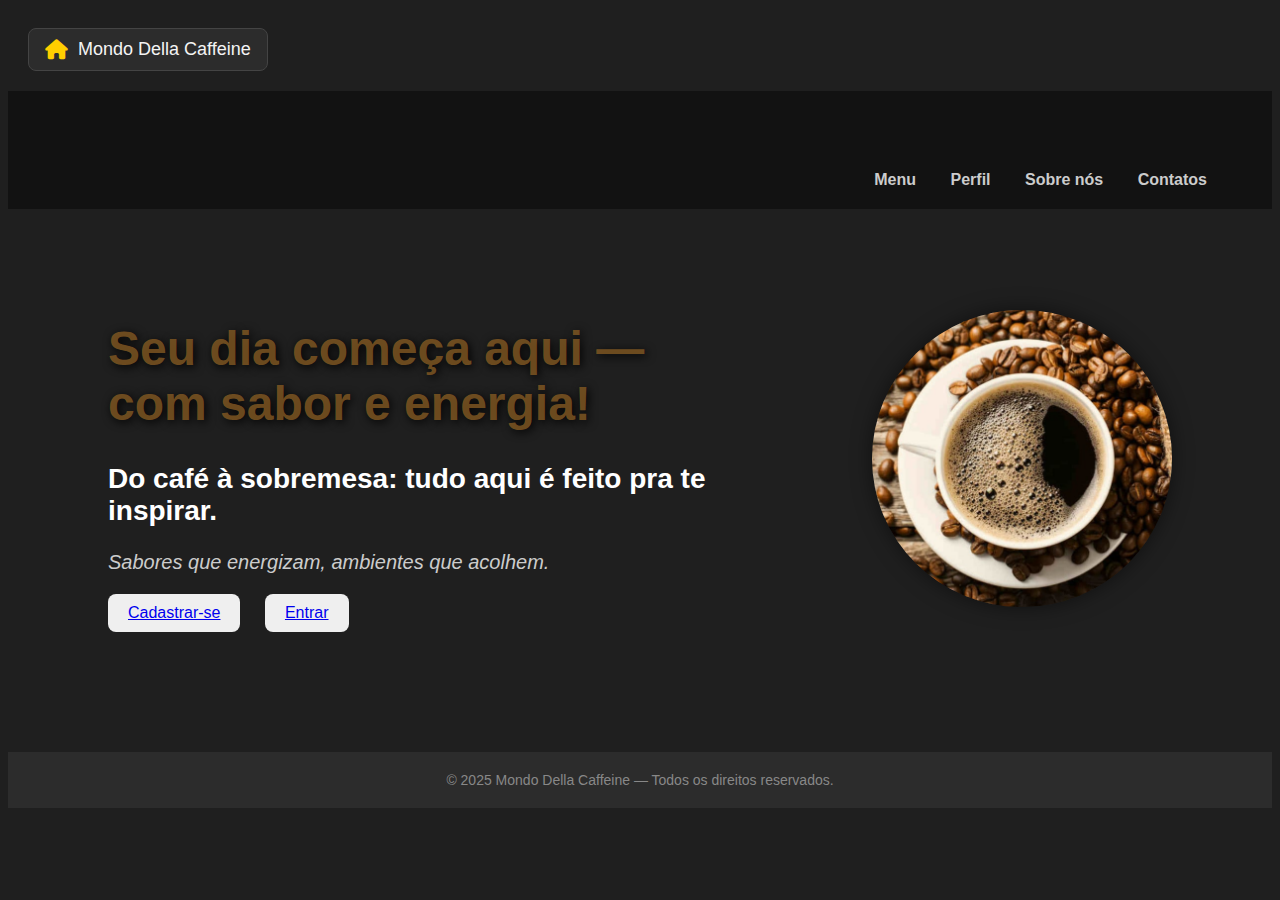
<file: index.html>
<!DOCTYPE html>
<html lang="pt-br">
<head>
  <meta charset="UTF-8">
  <meta name="viewport" content="width=device-width, initial-scale=1.0">
  <title>Mondo Della Caffeine</title>
  <link rel="stylesheet" href="style.css">
  <link rel="stylesheet" href="https://cdnjs.cloudflare.com/ajax/libs/font-awesome/6.5.0/css/all.min.css">

</head>
<body>
<a href="index.html" class="home-button">
  <i class="fas fa-home"></i> Mondo Della Caffeine
</a>


  <header>
    <div class="logo"></div>
    <nav>
      <a href="menu.html">Menu</a>
      <a href="perfil.html">Perfil</a>
      <a href="sobre.html">Sobre nós</a>
      <a href="contato.html">Contatos</a>
    </nav>
  </header>

  <section class="hero">
    <div class="hero-text">
      <h1>Seu dia começa aqui — com sabor e energia!</h1>
      <h2>Do café à sobremesa: tudo aqui é feito pra te inspirar.</h2>
      <p>Sabores que energizam, ambientes que acolhem.</p>
      <button type="submit" class="btn-cadastrar"><a href="cadastro.html">
        Cadastrar-se
        </a>
      </button>
      
      <button type="submit" class="btn-login"><a href="login.html">Entrar</a>

    </div>
    <div class="hero-img">
      <img src="café.jpg" alt="Copo de café">
    </div>
  </section>

  <footer>
    &copy; 2025 Mondo Della Caffeine — Todos os direitos reservados.
  </footer>

</body>
</html>
</file>
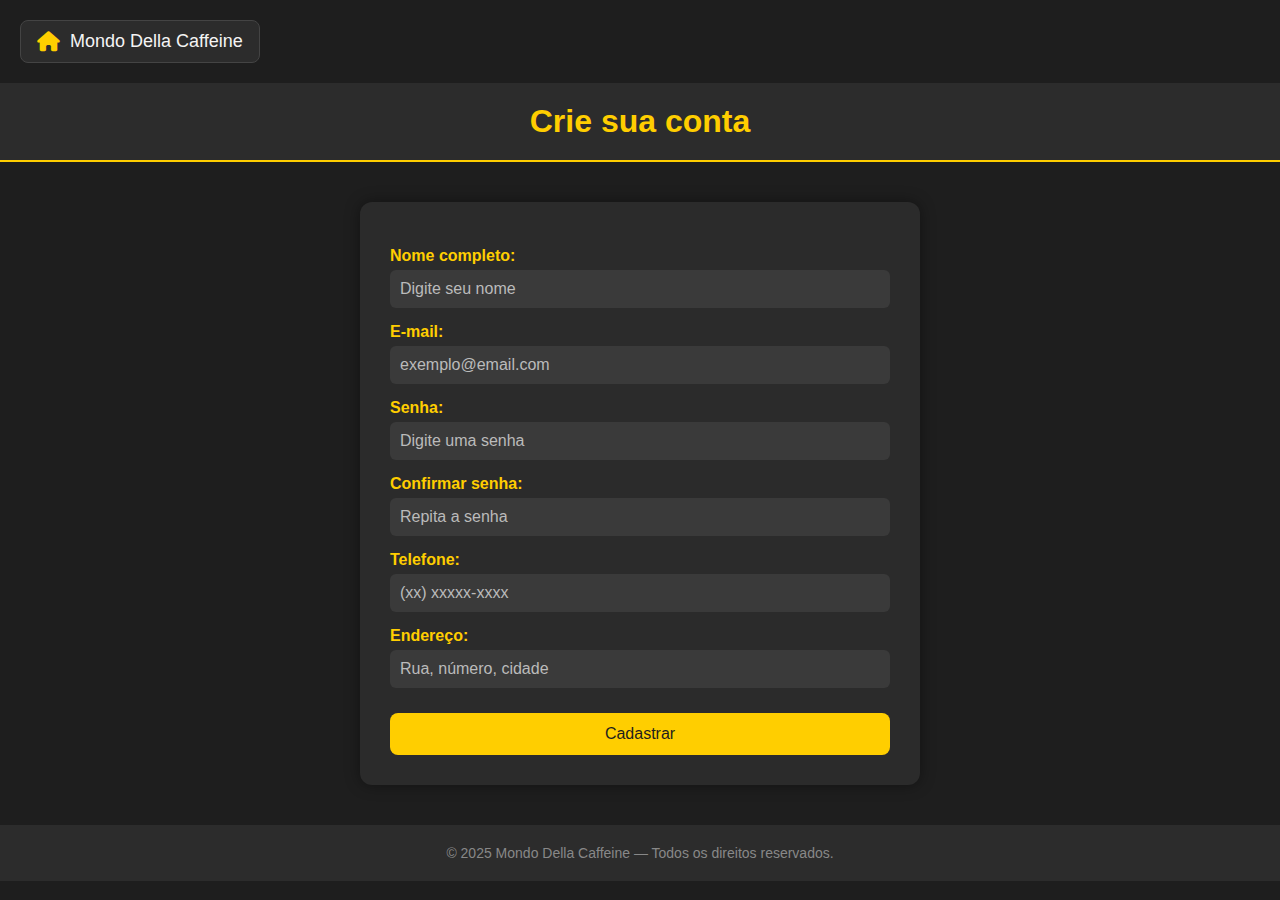
<file: cadastro.html>
<!DOCTYPE html>
<html lang="pt-BR">
<head>
  <meta charset="UTF-8">
  <meta name="viewport" content="width=device-width, initial-scale=1.0">
  <title>Cadastro - Mondo Della Caffeine</title>
  <link rel="stylesheet" href="cadastro.css">
  <link rel="stylesheet" href="https://cdnjs.cloudflare.com/ajax/libs/font-awesome/6.5.0/css/all.min.css">
</head>
<body>
    <a href="index.html" class="home-button">
        <i class="fas fa-home"></i> Mondo Della Caffeine
      </a>

  <header>
    <h1>Crie sua conta</h1>
  </header>

  <div class="form-container">
    <form action="#" method="POST">
      <label for="nome">Nome completo:</label>
      <input type="text" id="nome" name="nome" placeholder="Digite seu nome" required>

      <label for="email">E-mail:</label>
      <input type="email" id="email" name="email" placeholder="exemplo@email.com" required>

      <label for="senha">Senha:</label>
      <input type="password" id="senha" name="senha" placeholder="Digite uma senha" required>

      <label for="confirmar">Confirmar senha:</label>
      <input type="password" id="confirmar" name="confirmar" placeholder="Repita a senha" required>

      <label for="telefone">Telefone:</label>
      <input type="tel" id="telefone" name="telefone" placeholder="(xx) xxxxx-xxxx">

      <label for="endereco">Endereço:</label>
      <input type="text" id="endereco" name="endereco" placeholder="Rua, número, cidade">

      <button type="submit">Cadastrar</button>
    </form>
  </div>

  <footer>
    &copy; 2025 Mondo Della Caffeine — Todos os direitos reservados.
  </footer>
</body>
</html>
</file>
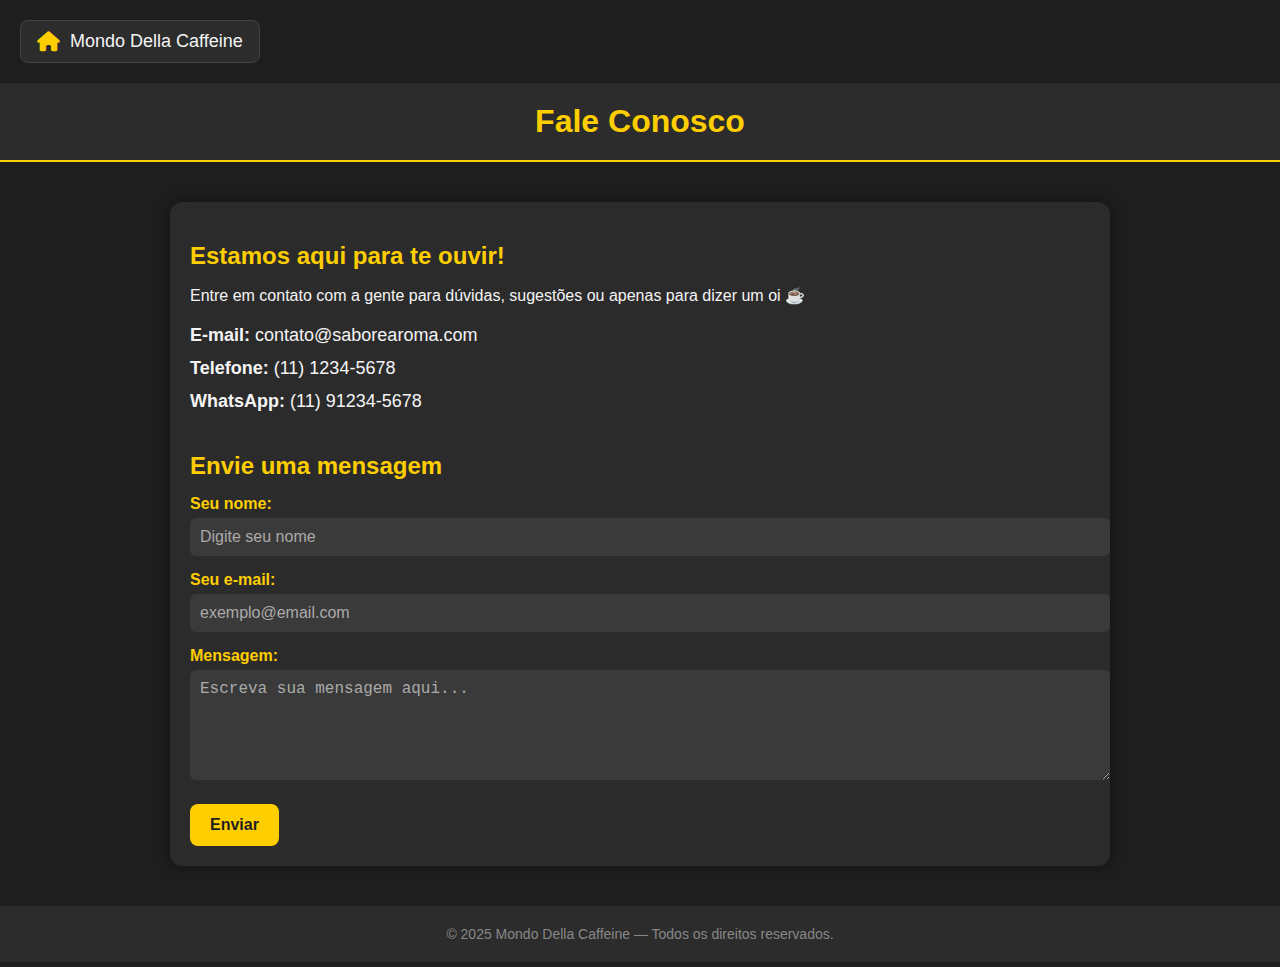
<file: contato.html>
<!DOCTYPE html>
<html lang="pt-BR">
<head>
  <meta charset="UTF-8">
  <meta name="viewport" content="width=device-width, initial-scale=1.0">
  <title>Contato</title>
  <link rel="stylesheet" href="contato.css">
  <link rel="stylesheet" href="https://cdnjs.cloudflare.com/ajax/libs/font-awesome/6.5.0/css/all.min.css">

</head>
<body>
<a href="index.html" class="home-button">
  <i class="fas fa-home"></i> Mondo Della Caffeine
</a>


  <header>
    <h1>Fale Conosco</h1>
  </header>

  <main class="container">
    <section class="contact-info">
      <h2 class="section-title">Estamos aqui para te ouvir!</h2>
      <p>Entre em contato com a gente para dúvidas, sugestões ou apenas para dizer um oi ☕</p>

      <ul>
        <li><strong>E-mail:</strong> contato@saborearoma.com</li>
        <li><strong>Telefone:</strong> (11) 1234-5678</li>
        <li><strong>WhatsApp:</strong> (11) 91234-5678</li>
      </ul>
    </section>

    <section class="contact-form">
      <h2 class="section-title">Envie uma mensagem</h2>
      <form>
        <label for="nome">Seu nome:</label>
        <input type="text" id="nome" name="nome" placeholder="Digite seu nome" required>

        <label for="email">Seu e-mail:</label>
        <input type="email" id="email" name="email" placeholder="exemplo@email.com" required>

        <label for="mensagem">Mensagem:</label>
        <textarea id="mensagem" name="mensagem" placeholder="Escreva sua mensagem aqui..." rows="5" required></textarea>

        <button type="submit">Enviar</button>
      </form>
    </section>
  </main>

  <footer>
    &copy; 2025 Mondo Della Caffeine — Todos os direitos reservados.
  </footer>

</body>
</html>
</file>
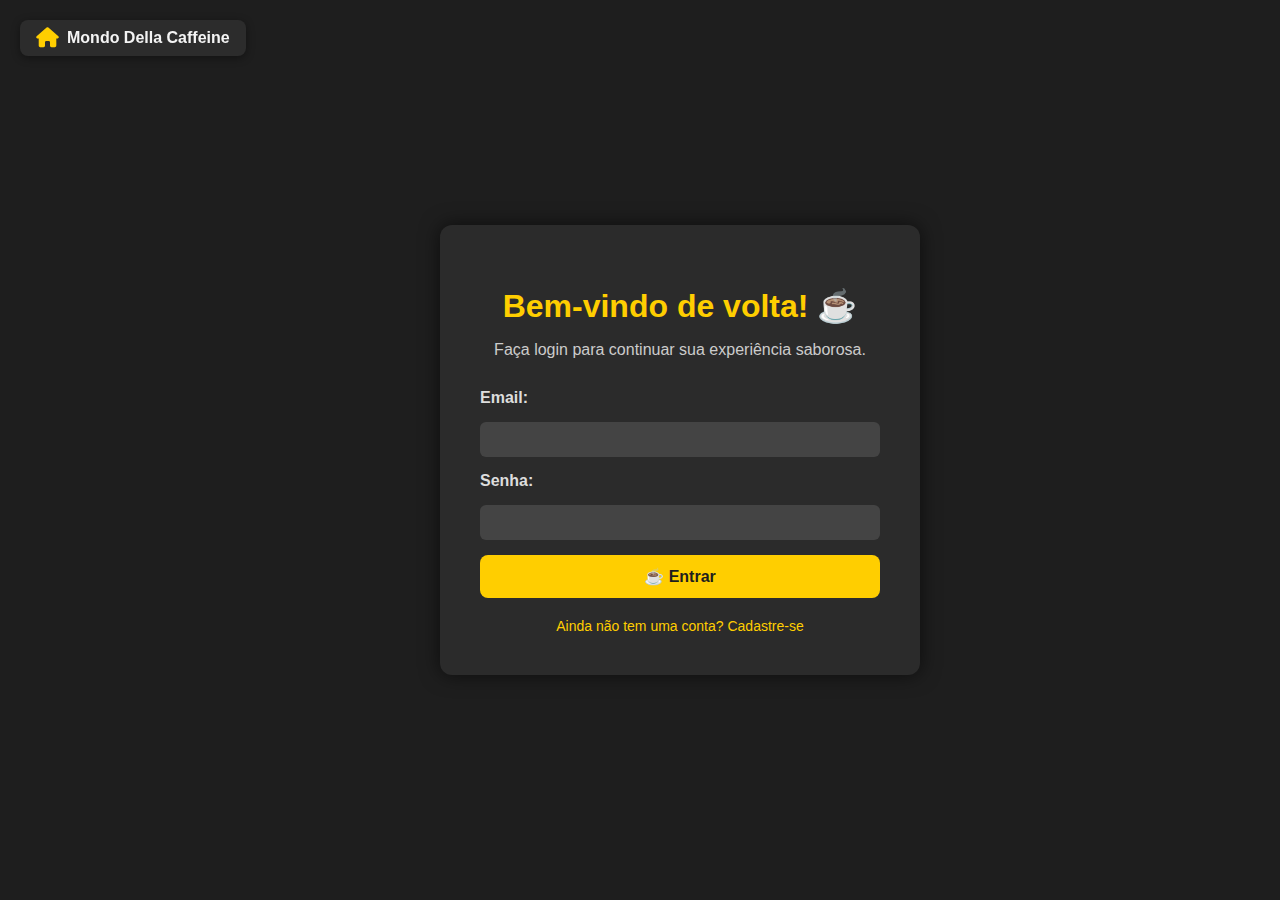
<file: login.html>
<!DOCTYPE html>
<html lang="pt-BR">
<head>
  <meta charset="UTF-8">
  <title>Entrar - Cafeteria</title>
  <link rel="stylesheet" href="login.css">
  <link rel="stylesheet" href="https://cdnjs.cloudflare.com/ajax/libs/font-awesome/6.5.0/css/all.min.css">
</head>
<body>

  <a href="index.html" class="home-button">
  <i class="fas fa-home"></i> Mondo Della Caffeine
      </a>


  <div class="container">
    <div class="login-box">
      <h1>Bem-vindo de volta! ☕</h1>
      <p>Faça login para continuar sua experiência saborosa.</p>

      <form action="#" method="post">
        <label for="email">Email:</label>
        <input type="email" id="email" name="email" required>

        <label for="senha">Senha:</label>
        <input type="password" id="senha" name="senha" required>

        <button type="submit" class="btn-entrar">☕ Entrar</button>
      </form>

      <a href="cadastro.html" class="link-cadastro">Ainda não tem uma conta? Cadastre-se</a>
    </div>
  </div>

</body>
</html>
</file>
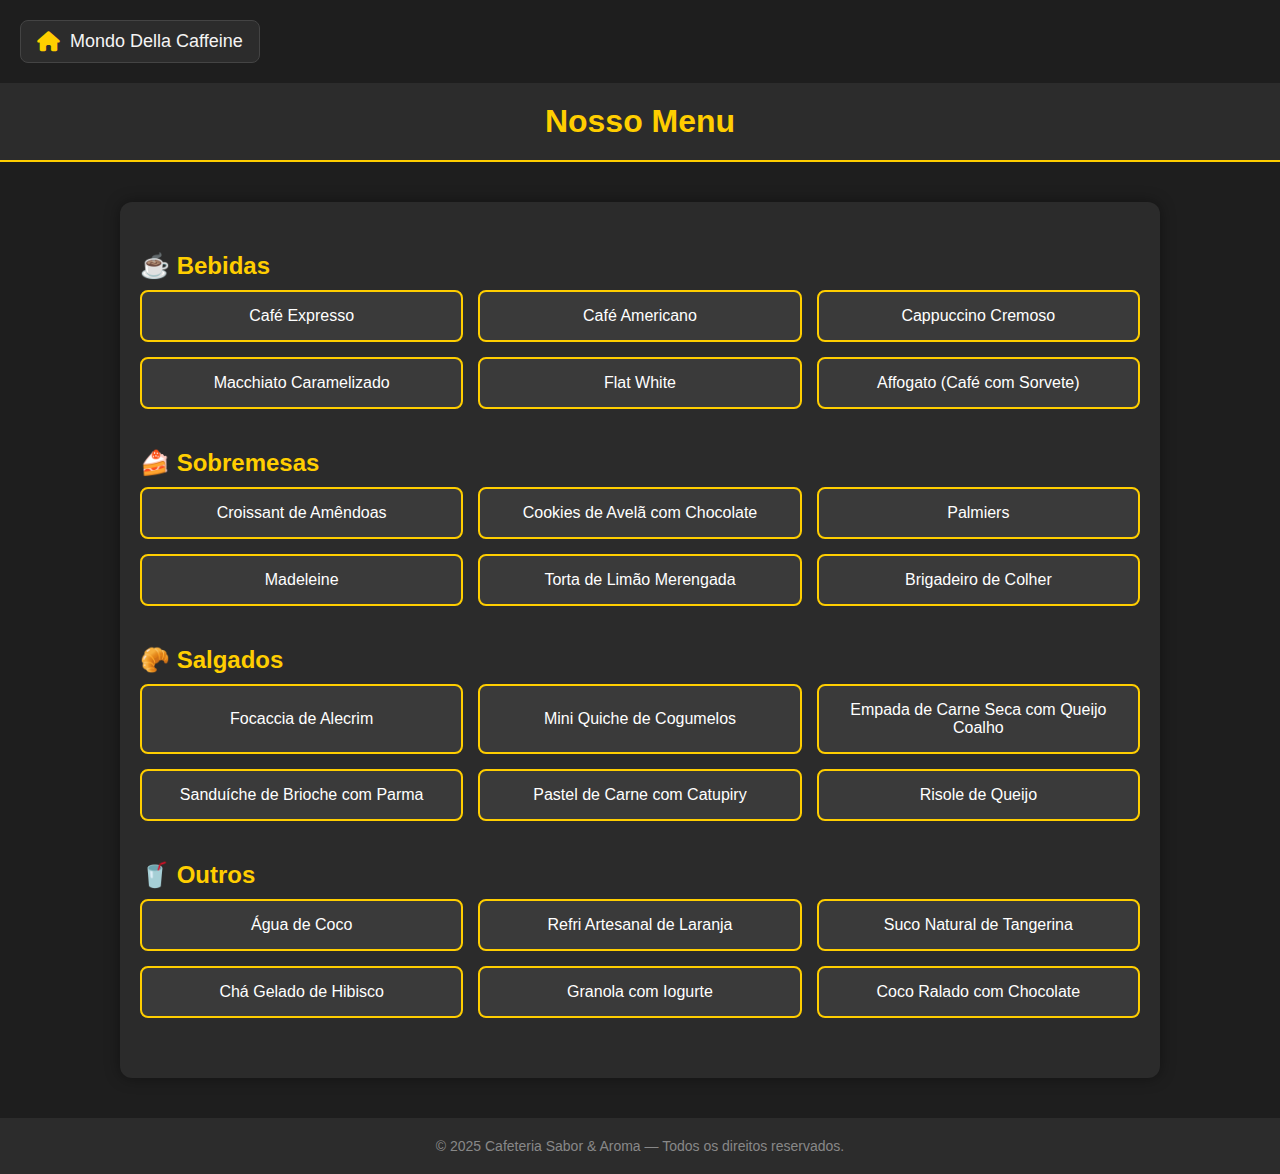
<file: menu.html>
<!DOCTYPE html>
<html lang="pt-BR">
<head>
  <meta charset="UTF-8" />
  <meta name="viewport" content="width=device-width, initial-scale=1.0"/>
  <title>Menu - Cafeteria</title>
  <link rel="stylesheet" href="menu.css" />
  <link rel="stylesheet" href="https://cdnjs.cloudflare.com/ajax/libs/font-awesome/6.5.0/css/all.min.css">

</head>
<body>
<a href="index.html" class="home-button">
  <i class="fas fa-home"></i> Mondo Della Caffeine
</a>


  <header>
    <h1>Nosso Menu</h1>
  </header>

  <main class="container">
    <section>
      <h2 class="section-title">☕ Bebidas</h2>
      <div class="menu-grid">
        <button>Café Expresso</button>
        <button>Café Americano</button>
        <button>Cappuccino Cremoso</button>
        <button>Macchiato Caramelizado</button>
        <button>Flat White</button>
        <button>Affogato (Café com Sorvete)</button>
      </div>
    </section>

    <section>
      <h2 class="section-title">🍰 Sobremesas</h2>
      <div class="menu-grid">
        <button>Croissant de Amêndoas</button>
        <button>Cookies de Avelã com Chocolate</button>
        <button>Palmiers</button>
        <button>Madeleine</button>
        <button>Torta de Limão Merengada</button>
        <button>Brigadeiro de Colher</button>
      </div>
    </section>

    <section>
      <h2 class="section-title">🥐 Salgados</h2>
      <div class="menu-grid">
        <button>Focaccia de Alecrim</button>
        <button>Mini Quiche de Cogumelos</button>
        <button>Empada de Carne Seca com Queijo Coalho</button>
        <button>Sanduíche de Brioche com Parma</button>
        <button>Pastel de Carne com Catupiry</button>
        <button>Risole de Queijo</button>
      </div>
    </section>

    <section>
      <h2 class="section-title">🥤 Outros</h2>
      <div class="menu-grid">
        <button>Água de Coco</button>
        <button>Refri Artesanal de Laranja</button>
        <button>Suco Natural de Tangerina</button>
        <button>Chá Gelado de Hibisco</button>
        <button>Granola com Iogurte</button>
        <button>Coco Ralado com Chocolate</button>
      </div>
    </section>

  </main>

  <footer>
    &copy; 2025 Cafeteria Sabor & Aroma — Todos os direitos reservados.
  </footer>

</body>
</html>
</file>
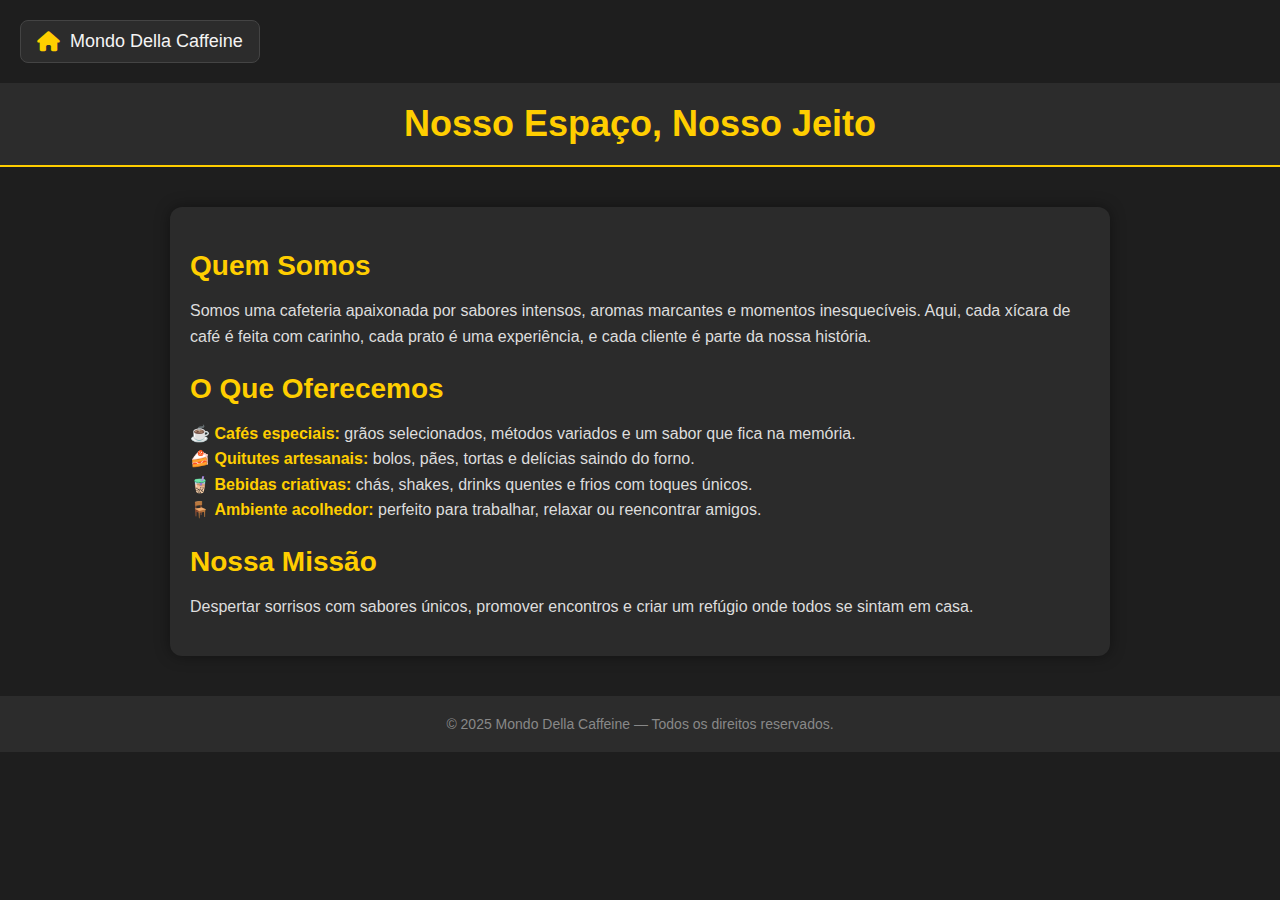
<file: sobre.html>
<!DOCTYPE html>
<html lang="pt-BR">
<head>
  <meta charset="UTF-8">
  <meta name="viewport" content="width=device-width, initial-scale=1.0">
  <title>Perfil da Cafeteria</title>
  <link rel="stylesheet" href="sobre.css">
  <link rel="stylesheet" href="https://cdnjs.cloudflare.com/ajax/libs/font-awesome/6.5.0/css/all.min.css">

</head>
<body>
<a href="index.html" class="home-button">
  <i class="fas fa-home"></i> Mondo Della Caffeine
</a>


  <header>
    <h1>Nosso Espaço, Nosso Jeito</h1>
  </header>

  <div class="container">
    <h2 class="section-title">Quem Somos</h2>
    <p>
      Somos uma cafeteria apaixonada por sabores intensos, aromas marcantes e momentos inesquecíveis.
      Aqui, cada xícara de café é feita com carinho, cada prato é uma experiência, e cada cliente é parte da nossa história.
    </p>

    <h2 class="section-title">O Que Oferecemos</h2>
    <p>
      ☕ <span class="highlight">Cafés especiais:</span> grãos selecionados, métodos variados e um sabor que fica na memória.<br>
      🍰 <span class="highlight">Quitutes artesanais:</span> bolos, pães, tortas e delícias saindo do forno.<br>
      🧋 <span class="highlight">Bebidas criativas:</span> chás, shakes, drinks quentes e frios com toques únicos.<br>
      🪑 <span class="highlight">Ambiente acolhedor:</span> perfeito para trabalhar, relaxar ou reencontrar amigos.
    </p>

    <h2 class="section-title">Nossa Missão</h2>
    <p>
      Despertar sorrisos com sabores únicos, promover encontros e criar um refúgio onde todos se sintam em casa.
    </p>
  </div>

  <footer>
    &copy; 2025 Mondo Della Caffeine — Todos os direitos reservados.
  </footer>

</body>
</html>
</file>
<file: style.css>
body {

    font-family: Arial, sans-serif;
    background-color: #1f1f1f;
    color: #ccc;
    background-size: cover;
    background-repeat: no-repeat;
  }

  header {
    display: flex;
    justify-content: space-between;
    align-items: center;
    padding: 80px 50px 20px;
    background-color: rgba(0, 0, 0, 0.4);
  }
  
  header .logo {
    font-size: 20px;
    color: #fff;
  }

  nav a {
    margin: 0 15px;
    text-decoration: none;
    color: #ccc;
    font-weight: bold;
  }

  nav a:hover {
    color: #fff;
  }

  .btn-signup {
    background-color: #333;
    color: white;
    border: 1px solid #888;
    padding: 8px 15px;
    border-radius: 8px;
  }

  .hero {
    display: flex;
    justify-content: space-between;
    align-items: center;
    padding: 80px 100px;
  }

  .hero-text {
    max-width: 600px;
  }

  .hero-text h1 {
    font-size: 48px;
    color: #865b23ce;
    font-weight: bold;
    text-shadow: 2px 2px 10px #000;
  }
  
  .hero-text h2 {
    font-size: 28px;
    color: #fff;
    margin-top: 10px;
  }
  
  .hero-text p {
    font-size: 20px;
    color: #ccc;
    margin-top: 20px;
    font-style: italic;
  }

  .hero-text button {
    margin-right: 20px;
    padding: 10px 20px;
    font-size: 16px;
    border-radius: 8px;
    border: none;
    cursor: pointer;
  }

  .cadastrar-se {
    background-color: #ccc;
    color: #333;
  }

  .entrar {
    background-color: #555;
    color: #fff;
  }

  footer {
    text-align: center;
    padding: 20px;
    background-color: #2c2c2c;
    margin-top: 40px;
    color: #888;
    font-size: 14px;
  }

  .hero-img img {
    width: 300px;
    border-radius: 50%;
    box-shadow: 0 0 20px rgba(0, 0, 0, 0.5);
  }

  .home-button {
    display: inline-flex;
    align-items: center;
    gap: 10px;
    font-size: 18px;
    color: #f4f4f4;
    text-decoration: none;
    background-color: #2c2c2c;
    padding: 10px 16px;
    border-radius: 8px;
    border: 1px solid #444;
    margin: 20px;
    transition: background-color 0.3s;
  }
  
  .home-button i {
    color: #ffce00;
    font-size: 20px;
  }
  
  .home-button:hover {
    background-color: #3a3a3a;
  }
</file>
<file: cadastro.css>
body {
    margin: 0;
    font-family: 'Segoe UI', sans-serif;
    background-color: #1e1e1e;
    color: #f4f4f4;
  }
  
  header {
    background-color: #2c2c2c;
    padding: 20px;
    text-align: center;
    border-bottom: 2px solid #ffce00;
  }
  
  header h1 {
    margin: 0;
    font-size: 32px;
    color: #ffce00;
  }
  
  .form-container {
    max-width: 500px;
    margin: 40px auto;
    padding: 30px;
    background-color: #2b2b2b;
    border-radius: 12px;
    box-shadow: 0 0 15px rgba(0, 0, 0, 0.4);
  }
  
  form {
    display: flex;
    flex-direction: column;
  }
  
  label {
    margin-top: 15px;
    margin-bottom: 5px;
    font-weight: bold;
    color: #ffce00;
  }
  
  input {
    padding: 10px;
    border: none;
    border-radius: 6px;
    background-color: #3a3a3a;
    color: #fff;
    font-size: 16px;
  }
  
  input::placeholder {
    color: #bbb;
  }
  
  button {
    margin-top: 25px;
    padding: 12px;
    font-size: 16px;
    background-color: #ffce00;
    color: #1e1e1e;
    border: none;
    border-radius: 8px;
    cursor: pointer;
    transition: "background" 0.3s;
  }
  
  button:hover {
    background-color: #e6b800;
  }
  
  footer {
    text-align: center;
    padding: 20px;
    background-color: #2c2c2c;
    margin-top: 40px;
    color: #888;
    font-size: 14px;
  }
  
  .btn-cadastrar {
    display: flex;
    align-items: center;
    justify-content: center;
    gap: 8px;
    margin-top: 25px;
    padding: 12px;
    font-size: 16px;
    font-weight: bold;
    background-color: #ffce00;
    color: #1e1e1e;
    border: none;
    border-radius: 8px;
    cursor: pointer;
    transition: background 0.3s, transform 0.2s;
  }
  
  .btn-cadastrar:hover {
    background-color: #e0b700;
    transform: scale(1.03);
  }

  .home-button {
    display: inline-flex;
    align-items: center;
    gap: 10px;
    font-size: 18px;
    color: #f4f4f4;
    text-decoration: none;
    background-color: #2c2c2c;
    padding: 10px 16px;
    border-radius: 8px;
    border: 1px solid #444;
    margin: 20px;
    transition: background-color 0.3s;
  }
  
  .home-button i {
    color: #ffce00;
    font-size: 20px;
  }
  
  .home-button:hover {
    background-color: #3a3a3a;
  }

  .btn-login {
    display: inline-block;
    margin-top: 15px;
    padding: 10px 16px;
    font-size: 15px;
    font-weight: bold;
    color: #ffce00;
    background-color: transparent;
    border: 2px solid #ffce00;
    border-radius: 8px;
    text-decoration: none;
    transition: background-color 0.3s, color 0.3s;
  }
  
  .btn-login:hover {
    background-color: #ffce00;
    color: #1e1e1e;
  }
</file>
<file: contato.css>
body {
    margin: 0;
    font-family: 'Segoe UI', sans-serif;
    background-color: #1e1e1e;
    color: #f4f4f4;
  }
  
  header {
    background-color: #2c2c2c;
    padding: 20px;
    text-align: center;
    border-bottom: 2px solid #ffce00;
  }
  
  header h1 {
    margin: 0;
    font-size: 32px;
    color: #ffce00;
  }
  
  .container {
    max-width: 900px;
    margin: 40px auto;
    padding: 20px;
    background-color: #2b2b2b;
    border-radius: 12px;
    box-shadow: 0 0 15px rgba(0, 0, 0, 0.4);
  }
  
  .section-title {
    font-size: 24px;
    color: #ffce00;
    margin-bottom: 10px;
  }
  
  .contact-info ul {
    list-style: none;
    padding: 0;
    margin-top: 20px;
  }
  
  .contact-info li {
    margin-bottom: 12px;
    font-size: 18px;
  }
  
  .contact-form {
    margin-top: 40px;
  }
  
  .contact-form label {
    display: block;
    margin-top: 15px;
    margin-bottom: 5px;
    font-weight: bold;
    color: #ffce00;
  }
  
  .contact-form input,
  .contact-form textarea {
    width: 100%;
    padding: 10px;
    border: none;
    border-radius: 6px;
    background-color: #3a3a3a;
    color: #fff;
    font-size: 16px;
  }
  
  .contact-form input::placeholder,
  .contact-form textarea::placeholder {
    color: #aaa;
  }
  
  .contact-form button {
    margin-top: 20px;
    padding: 12px 20px;
    background-color: #ffce00;
    color: #1e1e1e;
    border: none;
    border-radius: 8px;
    font-size: 16px;
    font-weight: bold;
    cursor: pointer;
    transition: background-color 0.3s;
  }
  
  .contact-form button:hover {
    background-color: #e6b800;
  }
  
  footer {
    text-align: center;
    padding: 20px;
    background-color: #2c2c2c;
    color: #888;
    font-size: 14px;
    margin-top: 40px;
  }
  
  .home-button {
    display: inline-flex;
    align-items: center;
    gap: 10px;
    font-size: 18px;
    color: #f4f4f4;
    text-decoration: none;
    background-color: #2c2c2c;
    padding: 10px 16px;
    border-radius: 8px;
    border: 1px solid #444;
    margin: 20px;
    transition: background-color 0.3s;
  }
  
  .home-button i {
    color: #ffce00;
    font-size: 20px;
  }
  
  .home-button:hover {
    background-color: #3a3a3a;
  }
</file>
<file: login.css>
body {
    margin: 0;
    padding: 0;
    box-sizing: border-box;
    font-family: 'Segoe UI', sans-serif;
    background-color: #1e1e1e;
    color: #f4f4f4;
    height: 100vh;
    display: flex;
    justify-content: center;
    align-items: center;
    position: relative;
  }
  
  .home-button {
    position: fixed;
    top: 20px;
    left: 20px;
    background-color: #2c2c2c;
    color: #f4f4f4;
    padding: 8px 16px;
    border-radius: 8px;
    text-decoration: none;
    display: flex;
    align-items: center;
    gap: 8px;
    font-weight: bold;
    z-index: 100;
    box-shadow: 0 2px 8px rgba(0,0,0,0.4);
  }

  .home-button i {
    color: #ffce00;
    font-size: 20px;
  }
  
  .home-button:hover {
    background-color: #3a3a3a;
  }
  
  
  .container {
    width: 100%;
    max-width: 400px;
    padding: 20px;
  }

  .login-box {
    background-color: #2b2b2b;
    padding: 40px;
    border-radius: 12px;
    box-shadow: 0 0 20px rgba(0, 0, 0, 0.6);
    width: 100%;
    text-align: center;
  }
  
  .login-box h1 {
    color: #ffce00;
    margin-bottom: 10px;
  }
  
  .login-box p {
    margin-bottom: 30px;
    color: #ccc;
  }
  
  form {
    display: flex;
    flex-direction: column;
    gap: 15px;
  }
  
  label {
    text-align: left;
    font-weight: bold;
    color: #ddd;
  }
  
  input {
    padding: 10px;
    border: none;
    border-radius: 6px;
    background-color: #444;
    color: #fff;
  }
  
  input:focus {
    outline: 2px solid #ffce00;
    background-color: #555;
  }
  
  .btn-entrar {
    padding: 12px;
    background-color: #ffce00;
    color: #1e1e1e;
    border: none;
    border-radius: 8px;
    font-weight: bold;
    font-size: 16px;
    cursor: pointer;
    transition: background-color 0.3s ease;
  }
  
  .btn-entrar:hover {
    background-color: #e0b700;
  }
  
  .link-cadastro {
    display: inline-block;
    margin-top: 20px;
    color: #ffce00;
    text-decoration: none;
    font-size: 14px;
  }
  
  .link-cadastro:hover {
    text-decoration: underline;
  }
</file>
<file: menu.css>
body {
    margin: 0;
    font-family: 'Segoe UI', sans-serif;
    background-color: #1e1e1e;
    color: #f4f4f4;
  }
  
  header {
    background-color: #2c2c2c;
    padding: 20px;
    text-align: center;
    border-bottom: 2px solid #ffce00;
  }
  
  header h1 {
    margin: 0;
    font-size: 32px;
    color: #ffce00;
  }
  
  .container {
    max-width: 1000px;
    margin: 40px auto;
    padding: 20px;
    background-color: #2b2b2b;
    border-radius: 12px;
    box-shadow: 0 0 15px rgba(0, 0, 0, 0.4);
  }
  
  .section-title {
    font-size: 24px;
    color: #ffce00;
    margin: 30px 0 10px;
  }
  
  .menu-grid {
    display: grid;
    grid-template-columns: repeat(auto-fit, minmax(240px, 1fr));
    gap: 15px;
    margin-bottom: 40px;
  }
  
  button {
    background-color: #3a3a3a;
    color: #fff;
    padding: 15px;
    font-size: 16px;
    border: 2px solid #ffce00;
    border-radius: 8px;
    cursor: pointer;
    transition: all 0.3s ease;
  }
  
  button:hover {
    background-color: #ffce00;
    color: #1e1e1e;
  }
  
  .back-link {
    text-align: center;
    margin-top: 20px;
  }
  
  .back-link a {
    color: #ffce00;
    text-decoration: none;
    font-weight: bold;
    font-size: 16px;
  }
  
  .back-link a:hover {
    text-decoration: underline;
  }
  
  footer {
    text-align: center;
    padding: 20px;
    background-color: #2c2c2c;
    color: #888;
    font-size: 14px;
    margin-top: 40px;
  }

  .home-button {
    display: inline-flex;
    align-items: center;
    gap: 10px;
    font-size: 18px;
    color: #f4f4f4;
    text-decoration: none;
    background-color: #2c2c2c;
    padding: 10px 16px;
    border-radius: 8px;
    border: 1px solid #444;
    margin: 20px;
    transition: background-color 0.3s;
  }
  
  .home-button i {
    color: #ffce00;
    font-size: 20px;
  }
  
  .home-button:hover {
    background-color: #3a3a3a;
  }
</file>
<file: sobre.css>
body {
    margin: 0;
    font-family: 'Segoe UI', sans-serif;
    background-color: #1e1e1e;
    color: #f4f4f4;
  }
  
  header {
    background-color: #2c2c2c;
    padding: 20px;
    text-align: center;
    border-bottom: 2px solid #ffce00;
  }
  
  header h1 {
    margin: 0;
    font-size: 36px;
    color: #ffce00;
  }
  
  .container {
    max-width: 900px;
    margin: 40px auto;
    padding: 20px;
    background-color: #2b2b2b;
    border-radius: 12px;
    box-shadow: 0 0 15px rgba(0, 0, 0, 0.4);
  }
  
  .section-title {
    font-size: 28px;
    margin-bottom: 10px;
    color: #ffce00;
  }

  
  p {
    line-height: 1.6;
    color: #ddd;
  }
  
  .highlight {
    color: #ffce00;
    font-weight: bold;
  }
  
  footer {
    text-align: center;
    padding: 20px;
    background-color: #2c2c2c;
    margin-top: 40px;
    color: #888;
    font-size: 14px;
  }

  .home-button {
    display: inline-flex;
    align-items: center;
    gap: 10px;
    font-size: 18px;
    color: #f4f4f4;
    text-decoration: none;
    background-color: #2c2c2c;
    padding: 10px 16px;
    border-radius: 8px;
    border: 1px solid #444;
    margin: 20px;
    transition: background-color 0.3s;
  }
  
  .home-button i {
    color: #ffce00;
    font-size: 20px;
  }
  
  .home-button:hover {
    background-color: #3a3a3a;
  }
</file>
